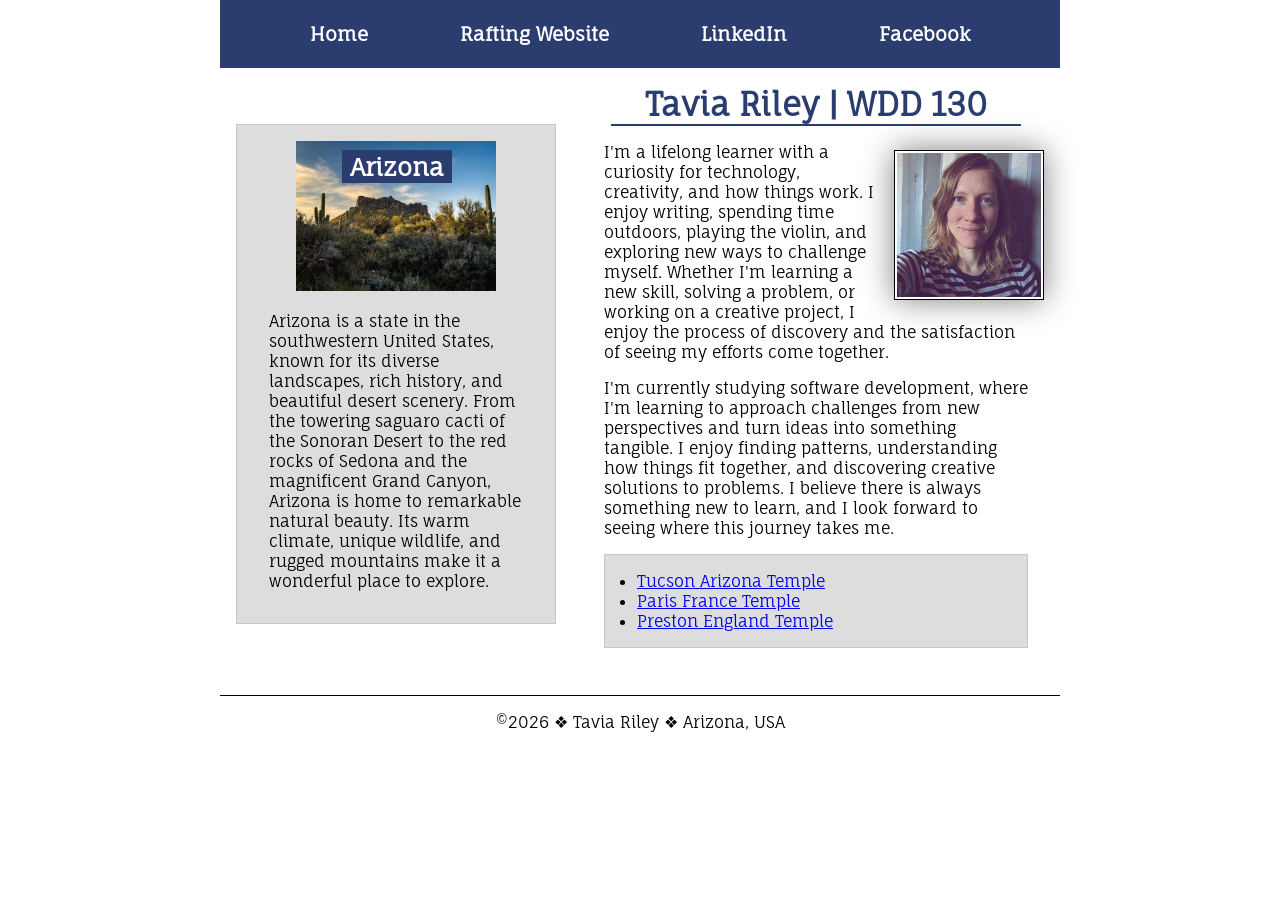
<file: index.html>
<!DOCTYPE html>
<!--11 November 2026-->
<html lang="en-US">

<head>
    <meta charset="UTF-8">
    <meta name="viewport" content="width=device-width, initial-scale=1.0">
    <title>Tavia Riley | WDD 130</title>
    <meta name="description" content="Tavia Riley's BYU-Idaho WDD 130 course homepage, featuring web development projects and assignments.">
    <meta name="author" content="Tavia Riley">

    <!-- Google Font -->
    <link rel="preconnect" href="https://fonts.googleapis.com">
    <link rel="preconnect" href="https://fonts.gstatic.com" crossorigin>
    <link href="https://fonts.googleapis.com/css2?family=Fauna+One&display=swap" rel="stylesheet">

    <!-- My CSS -->
    <link rel="stylesheet" href="styles/styles.css">
</head>

<body>
    <header>
        <nav>
            <a href="#">Home</a>
            <a href="wwr">Rafting Website</a>
            <a href="https://linkedin.com">LinkedIn</a>
            <a href="https://facebook.com">Facebook</a>
        </nav>
    </header>
    <div class="grid">
        <main>
            <h1>Tavia Riley | WDD 130</h1>
            <img src="images/profile.jpg" alt="Tavia Riley" width="150">
            <p>I'm a lifelong learner with a curiosity for technology, creativity, and how things work. I enjoy writing, spending time outdoors, playing the violin, and exploring new ways to challenge myself. Whether I'm learning a new skill, solving a problem, or working on a creative project, I enjoy the process of discovery and the satisfaction of seeing my efforts come together.</p>
            <p>I'm currently studying software development, where I'm learning to approach challenges from new perspectives and turn ideas into something tangible. I enjoy finding patterns, understanding how things fit together, and discovering creative solutions to problems. I believe there is always something new to learn, and I look forward to seeing where this journey takes me.</p>
            <ul class="box indent">
                <li><a href="https://churchofjesuschristtemples.org/tucson-arizona-temple/" target="_blank" rel="noopener">Tucson Arizona Temple</a></li>
                <li><a href="https://churchofjesuschristtemples.org/paris-france-temple/" target="_blank" rel="noopener">Paris France Temple</a></li>
                <li><a href="https://churchofjesuschristtemples.org/preston-england-temple/" target="_blank" rel="noopener">Preston England Temple</a></li>
            </ul>
        </main>
        <aside class="box">
            <h2>Arizona</h2>
            <img src="week02/images/arizona.jpg" alt="Saguaro cacti growing in the Arizona desert with mountains in the background">
            <p>Arizona is a state in the southwestern United States, known for its diverse landscapes, rich history, and beautiful desert scenery. From the towering saguaro cacti of the Sonoran Desert to the red rocks of Sedona and the magnificent Grand Canyon, Arizona is home to remarkable natural beauty. Its warm climate, unique wildlife, and rugged mountains make it a wonderful place to explore.</p>
        </aside>
    </div>
    <footer>
        <p>©2026 &#10070; Tavia Riley &#10070; Arizona, USA</p>
    </footer>
</body>

</html>
</file>
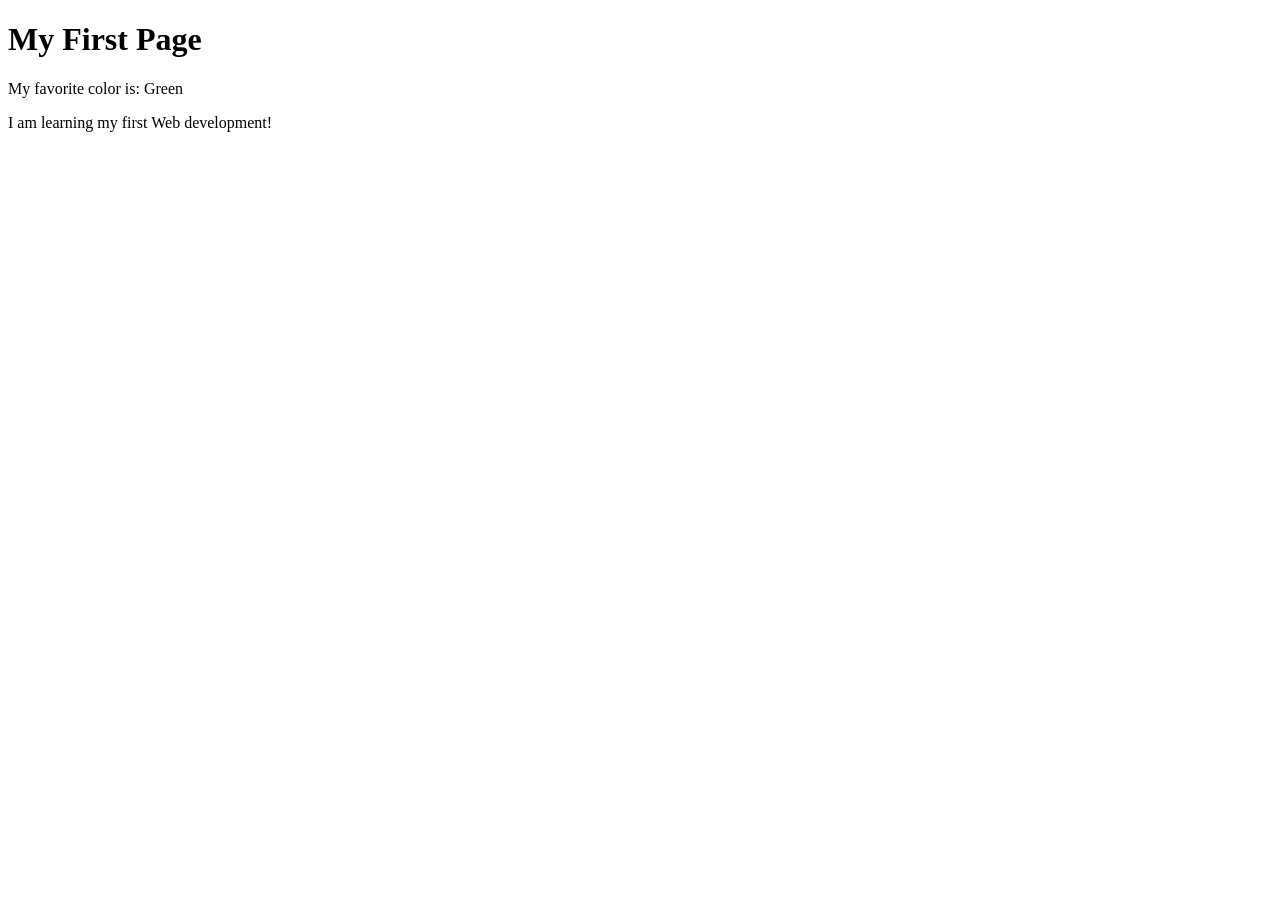
<file: week01/first-page.html>
<!DOCTYPE html>
<html lang="en">

<head>
    <meta charset="UTF-8">
    <meta name="viewport" content="width=device-width, initial-scale=1.0">
    <title>My First Page</title>
</head>


<body>
    <h1>My First Page</h1>
    <p>My favorite color is: Green</p>
    <p>I am learning my first Web development!</p>
</body>

</html>
</file>
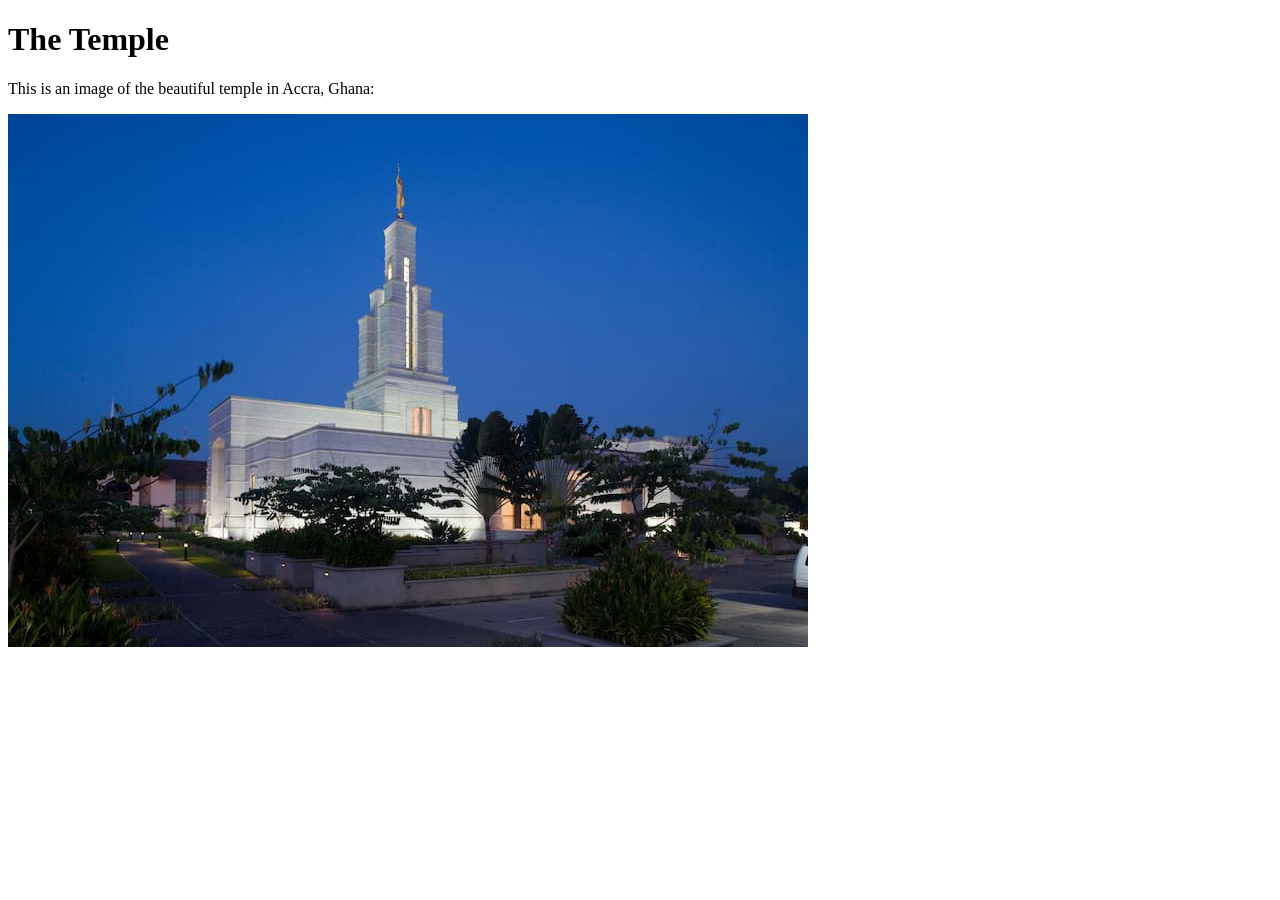
<file: week01/images-solution.html>
<!DOCTYPE html>
<html lang="en">

<head>
    <meta charset="UTF-8">
    <meta name="viewport" content="width=device-width, initial-scale=1.0">
    <title>Temple Image</title>
</head>

<body>
    <h1>The Temple</h1>
    <p>This is an image of the beautiful temple in Accra, Ghana:</p>
    <img src="images/temple-small.jpg" alt="The Accra Ghana Temple">

</body>

</html>
</file>
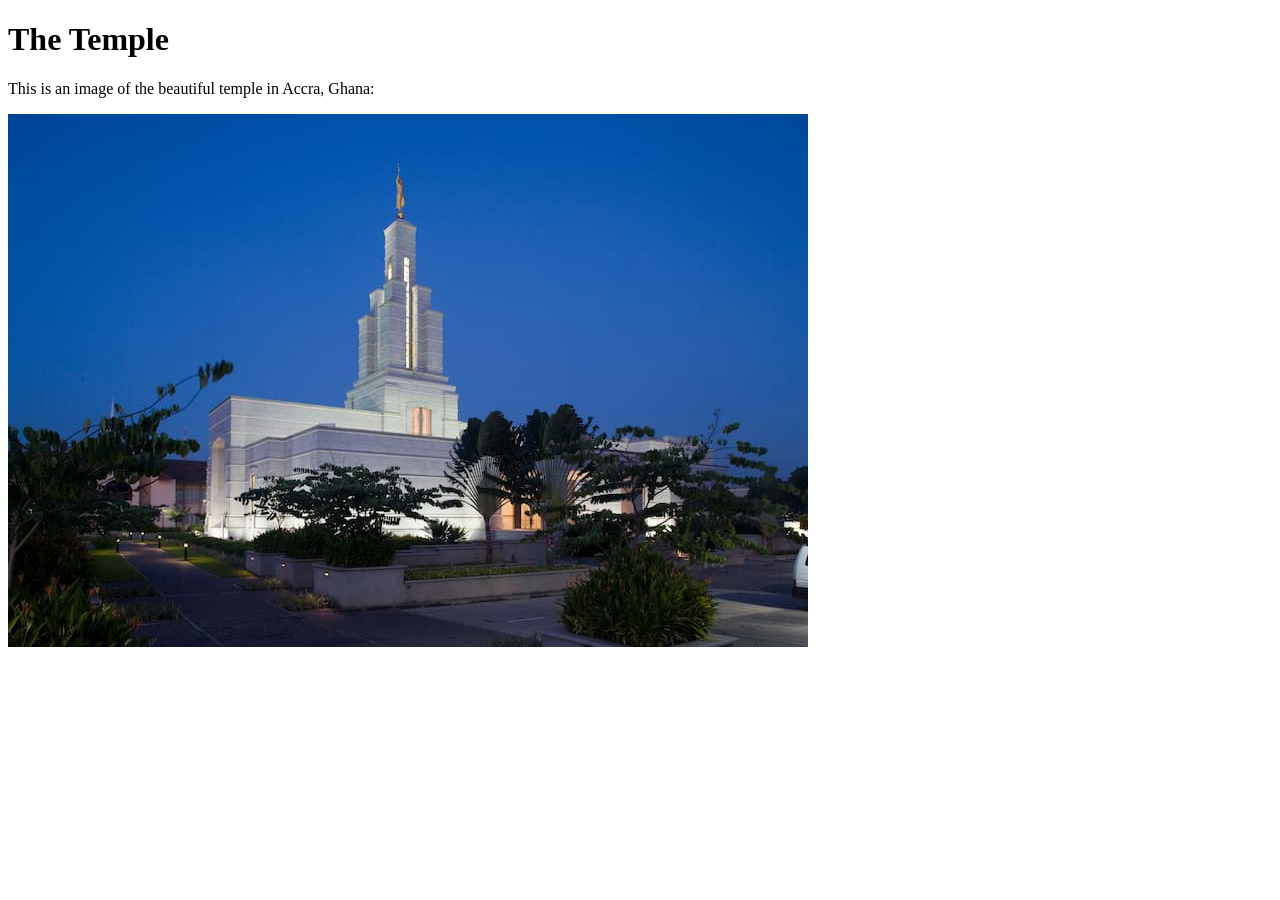
<file: week01/images.html>
<!DOCTYPE html>
<html lang="en">

<head>
    <meta charset="UTF-8">
    <meta name="viewport" content="width=device-width, initial-scale=1.0">
    <title>Temple Image</title>
</head>

<body>
    <h1>The Temple</h1>
    <p>This is an image of the beautiful temple in Accra, Ghana:</p>
    <img src="images/temple-small.jpg" alt="The Accra Ghana Temple" width="800" height="533">

</body>

</html>
</file>
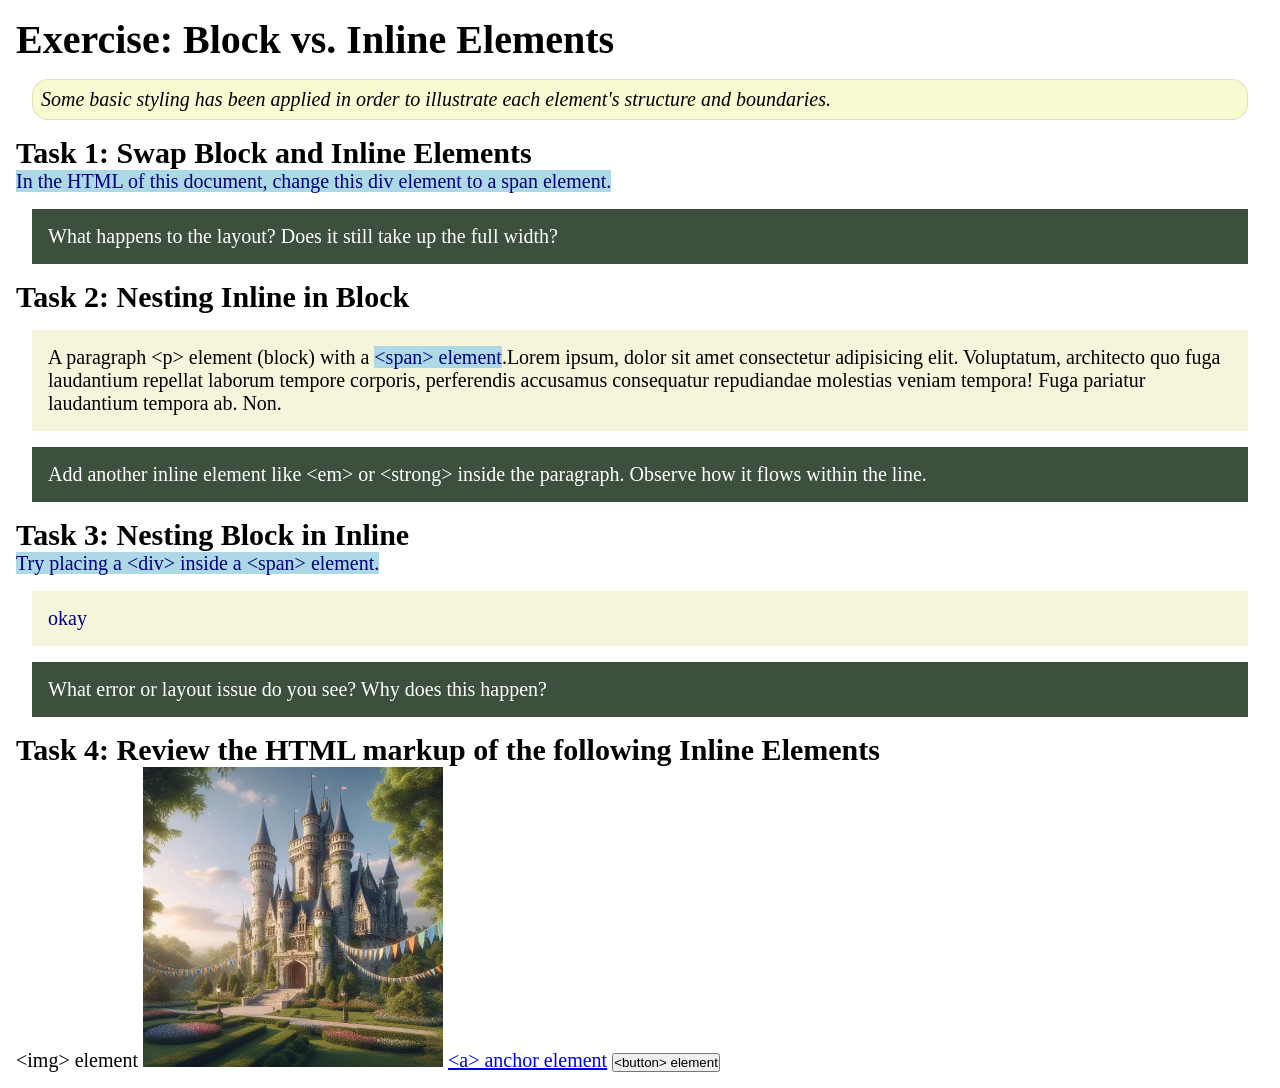
<file: week02/block-vs-inline.html>
<!DOCTYPE html>
<html lang="en">

<head>
    <meta charset="UTF-8">
    <meta name="viewport" content="width=device-width, initial-scale=1.0">
    <title>Exercise: Block vs. Inline Elements</title>
    <link rel="stylesheet" href="styles/block-vs-inline.css">
</head>

<body>
    <main>
        <h1>Exercise: Block vs. Inline Elements</h1>
        <p class="note">Some basic styling has been applied in order to illustrate each element's structure and boundaries.</p>

        <h2>Task 1: Swap Block and Inline Elements</h2>
        <span>In the HTML of this document, change this div element to a span element.</span>

        <p class="question">What happens to the layout? Does it still take up the full width?</p>

        <h2>Task 2: Nesting Inline in Block</h2>
        <p>A paragraph &lt;p&gt; element (block) with a <span>&lt;span&gt; element</span>.<e>Lorem ipsum, dolor sit amet consectetur adipisicing elit. Voluptatum, architecto quo fuga laudantium repellat laborum tempore corporis, perferendis accusamus consequatur repudiandae molestias veniam tempora! Fuga pariatur laudantium tempora ab. Non.</e>
        </p>
        <p class="question">Add another inline element like &lt;em&gt; or &lt;strong&gt; inside the paragraph. Observe how it flows within the line.</p>

        <h2>Task 3: Nesting Block in Inline</h2>
        <span>Try placing a &lt;div&gt; inside a &lt;span&gt; element. <div> okay</div></span>
        <p class="question">What error or layout issue do you see? Why does this happen?</p>

        <h2>Task 4: Review the HTML markup of the following Inline Elements</h2>
        &lt;img&gt; element
        <img src="images/castle.webp" alt="placeholder image (images are inline)" width="300" height="300">
        <a href="https://churchofjesuschrist.org">&lt;a&gt; anchor element</a>
        <button type="button">&lt;button&gt; element</button>
    </main>
</body>

</html>
</file>
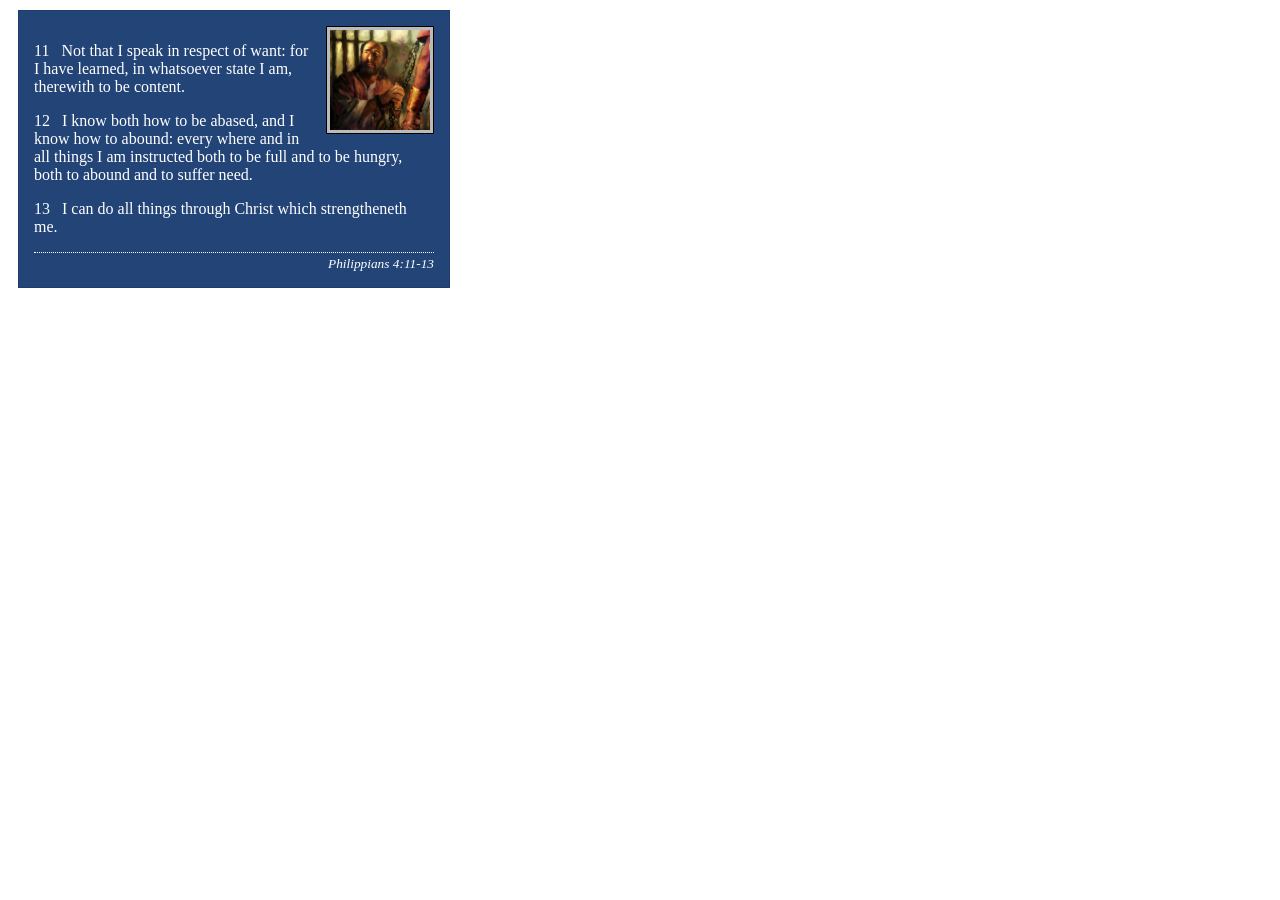
<file: week02/box-model-solution.html>
<!DOCTYPE html>
<html lang="en">

<head>
    <meta charset="UTF-8">
    <meta name="viewport" content="width=device-width, initial-scale=1.0">
    <title>Box Model Activity</title>
    <link rel="stylesheet" href="styles/box-model-solution.css">
</head>

<body>
    <main>
        <div class="callout">
            <img src="images/apostle-paul-imprisoned.webp" alt="Paul the Apostle - Imprisoned in Rome" width="200" height="200">
            <blockquote>
                <p>11 &nbsp; Not that I speak in respect of want: for I have learned, in whatsoever state I am, therewith to be content.</p>
                <p>12 &nbsp; I know both how to be abased, and I know how to abound: every where and in all things I am instructed both to be full and to be hungry, both to abound and to suffer need.</p>
                <p>13 &nbsp; I can do all things through Christ which strengtheneth me.</p>
            </blockquote>
            <cite>Philippians 4:11-13</cite>
        </div>
    </main>
</body>

</html>
</file>
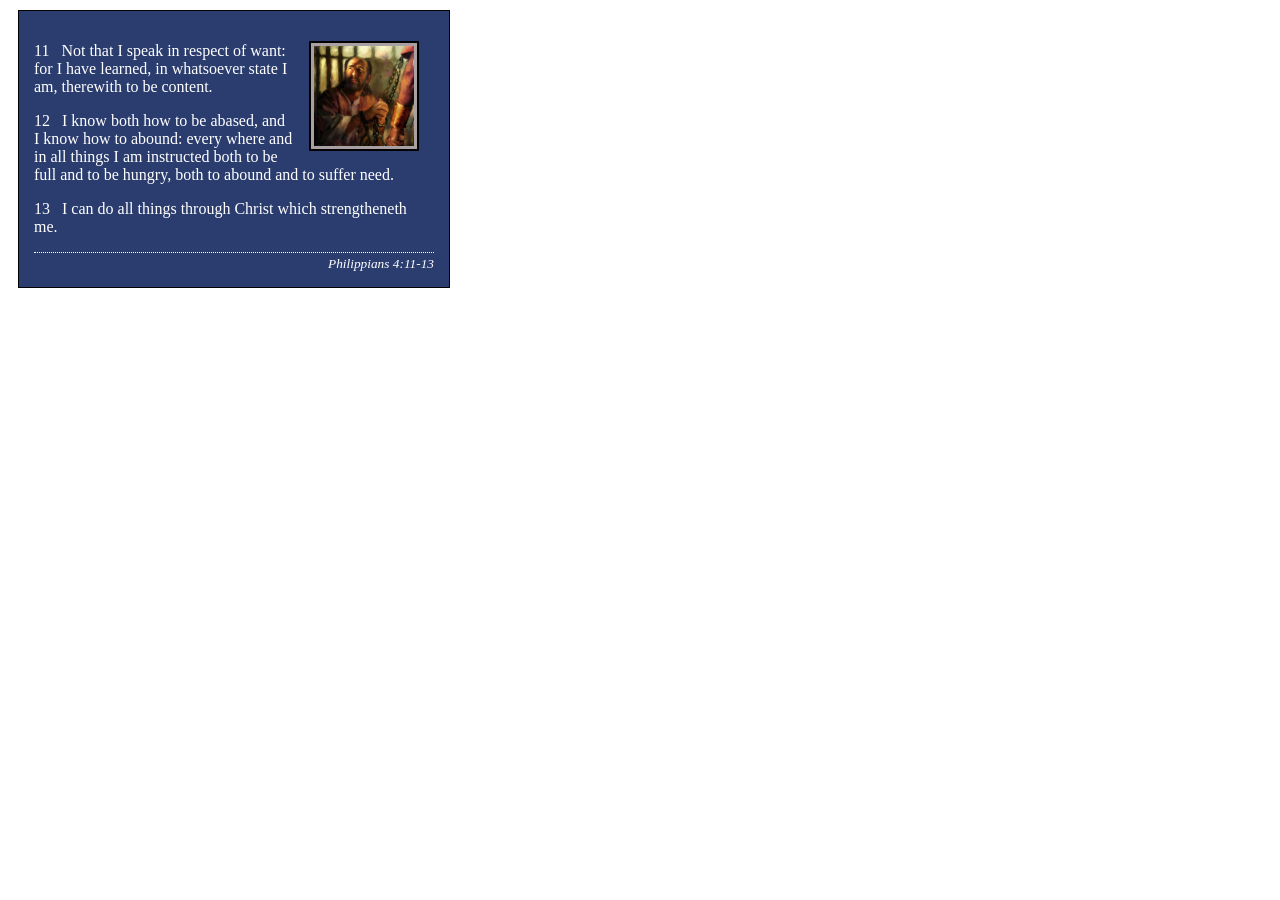
<file: week02/box-model.html>
<!DOCTYPE html>
<html lang="en">

<head>
    <meta charset="UTF-8">
    <meta name="viewport" content="width=device-width, initial-scale=1.0">
    <title>Box Model Activity</title>
    <link rel="stylesheet" href="styles/box-model.css">
</head>

<body>
    <main>
        <div class="callout">
            <img src="images/apostle-paul-imprisoned.webp" alt="Paul the Apostle - Imprisoned in Rome" width="200" height="200">
            <blockquote>
                <p>11 &nbsp; Not that I speak in respect of want: for I have learned, in whatsoever state I am, therewith to be content.</p>
                <p>12 &nbsp; I know both how to be abased, and I know how to abound: every where and in all things I am instructed both to be full and to be hungry, both to abound and to suffer need.</p>
                <p>13 &nbsp; I can do all things through Christ which strengtheneth me.</p>
            </blockquote>
            <cite>Philippians 4:11-13</cite>
        </div>
    </main>
</body>

</html>
</file>
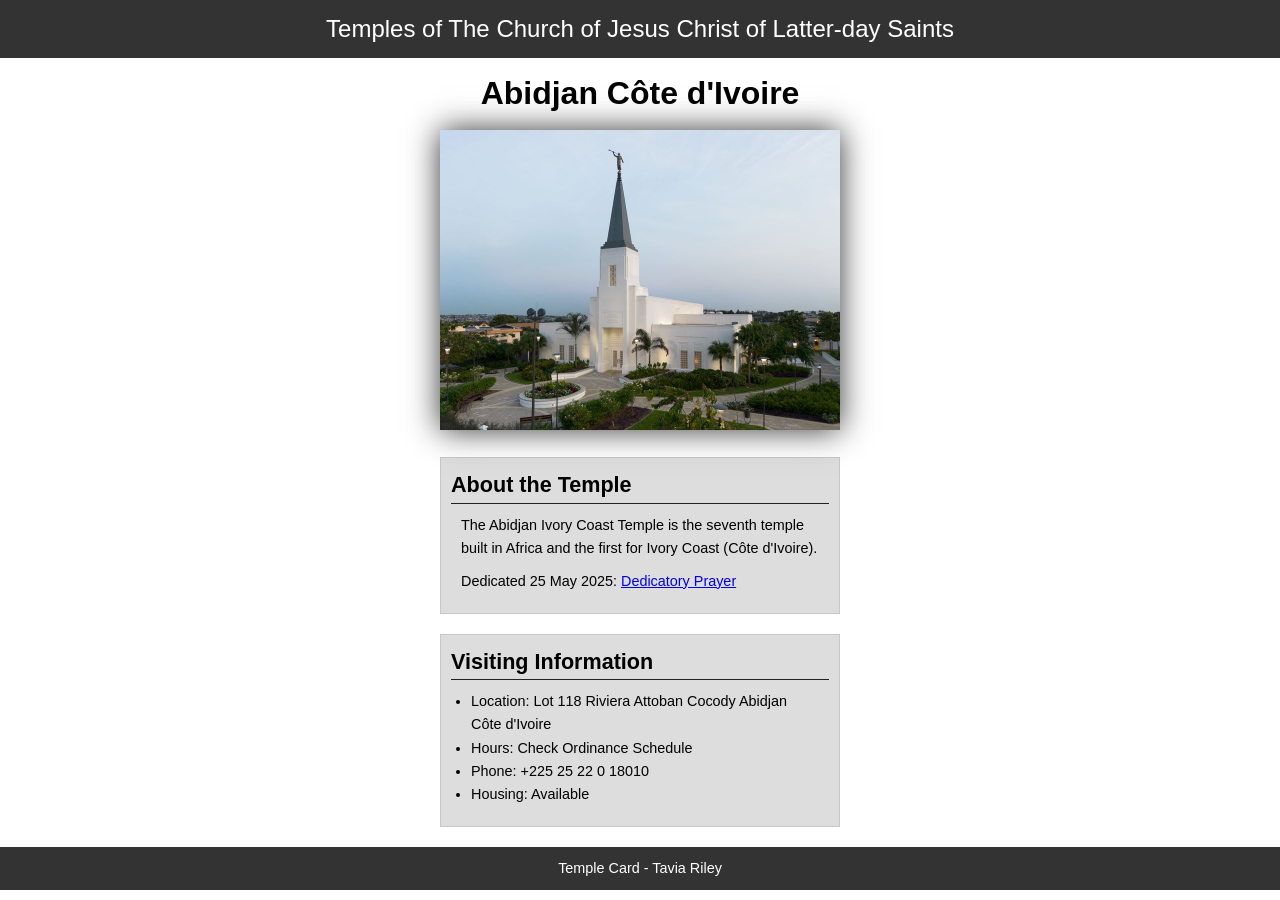
<file: week02/temple.html>
<!DOCTYPE html>
<html lang="en">

<head>
    <meta charset="UTF-8">
    <meta name="viewport" content="width=device-width, initial-scale=1.0">
    <title>Temple Card - Abidjan Côte d'Ivoire</title>
    <link rel="stylesheet" href="styles/temple.css">
</head>

<body>
    <header>
        <p>Temples of The Church of Jesus Christ of Latter-day Saints</p>
    </header>
    <main>
        <h1>Abidjan Côte d'Ivoire</h1>
        <picture>
            <img src="images/abidjan-ivory-coast.jpeg" alt="Abidjan Côte d'Ivoire Temple">
        </picture>
        <section>
            <h2>About the Temple</h2>
            <p>The Abidjan Ivory Coast Temple is the seventh temple built in Africa and the first for Ivory Coast (Côte d'Ivoire).</p>
            <p>Dedicated 25 May 2025: <a href="https://www.churchofjesuschrist.org/temples/dedicatory-prayer/abidjan-ivory-coast-temple/2025-05-25?lang=eng" target="_blank" rel="noopener noreferrer">Dedicatory Prayer</a></p>
        </section>
        <section>
            <h2>Visiting Information</h2>
            <ul>
                <li>Location: Lot 118 Riviera Attoban Cocody Abidjan Côte d'Ivoire</li>
                <li>Hours: Check Ordinance Schedule</li>
                <li>Phone: +225 25 22 0 18010</li>
                <li>Housing: Available</li>
            </ul>
        </section>
    </main>
    <footer>
        <p>Temple Card - Tavia Riley</p>
    </footer>
</body>

</html>
</file>
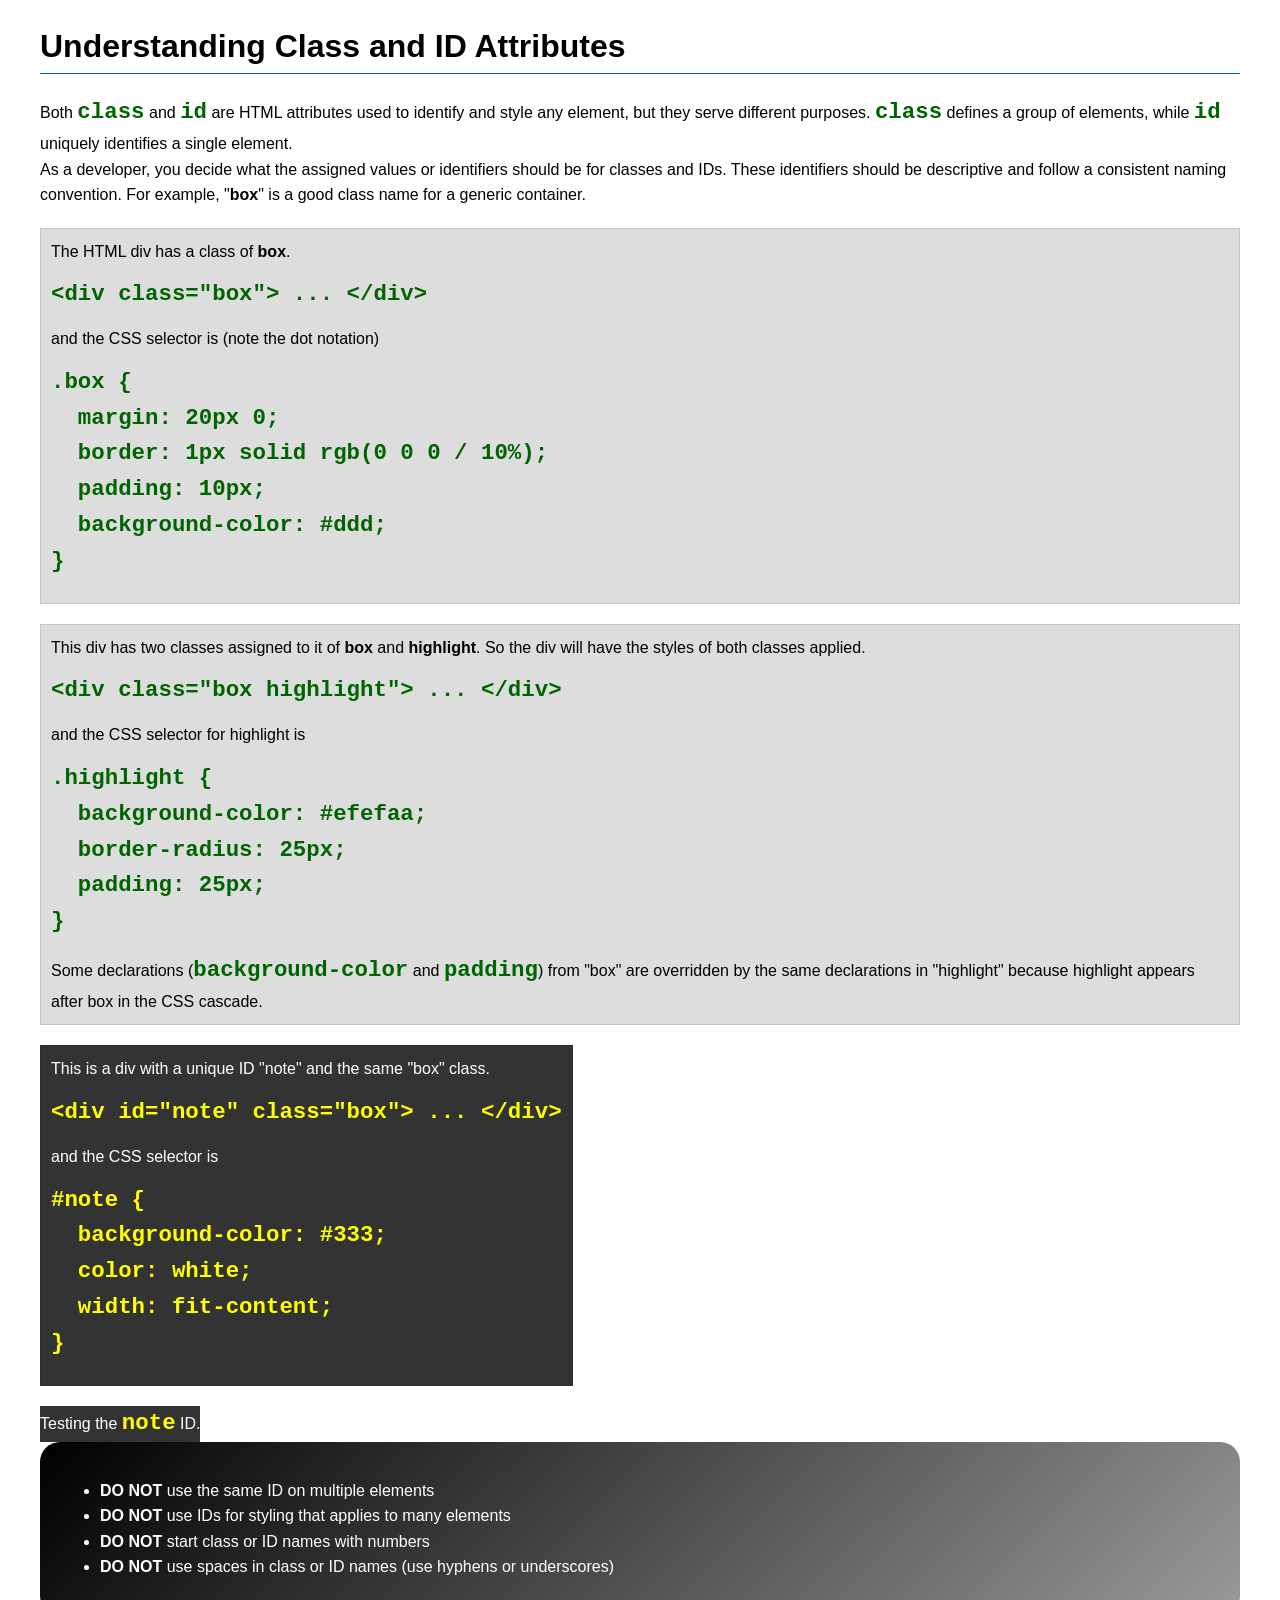
<file: week03/class-and-id.html>
<!DOCTYPE html>
<html lang="en">

<head>
    <meta charset="UTF-8">
    <meta name="viewport" content="width=device-width, initial-scale=1.0">
    <title>Class vs ID Attributes</title>
    <link rel="stylesheet" href="styles/class-and-id.css">
</head>

<body>
    <h1>Understanding Class and ID Attributes</h1>
    <p>Both <code>class</code> and <code>id</code> are HTML attributes used to identify and style any element, but they serve different purposes. <code>class</code> defines a group of elements, while <code>id</code> uniquely identifies a single element.</p>
    <p>As a developer, you decide what the assigned values or identifiers should be for classes and IDs. These identifiers should be descriptive and follow a consistent naming convention. For example, "<strong>box</strong>" is a good class name for a generic container.</p>
    <div class="box">
        <p>The HTML div has a class of <strong>box</strong>.</p>
        <pre><code class="html">&lt;div class="box"&gt; ... &lt;/div&gt;</code></pre>
        and the CSS selector is (note the dot notation)
        <pre><code class="css">.box {
  margin: 20px 0;
  border: 1px solid rgb(0 0 0 / 10%);
  padding: 10px;
  background-color: #ddd; 
}</code></pre>
    </div>

    <div class="box highlight">
        <p>This div has two classes assigned to it of <strong>box</strong> and <strong>highlight</strong>. So the div will have the styles of both classes applied.</p>
        <pre><code class="html">&lt;div class="box highlight"&gt; ... &lt;/div&gt;</code></pre>
        and the CSS selector for highlight is
        <pre><code class="css">.highlight {
  background-color: #efefaa;
  border-radius: 25px;
  padding: 25px;
}</code></pre>
        <p>Some declarations (<code>background-color</code> and <code>padding</code>) from "box" are overridden by the same declarations in "highlight" because highlight appears after box in the CSS cascade.</p>
    </div>

    <div id="note" class="box">
        <p>This is a div with a unique ID "note" and the same "box" class.</p>
        <pre><code class="html">&lt;div id="note" class="box"&gt; ... &lt;/div&gt;</code></pre>
        and the CSS selector is
        <pre><code class="css">#note {
  background-color: #333;
  color: white;
  width: fit-content;
}</code></pre>
    </div>

    <div id="note">
        <p>Testing the <code>note</code> ID.</p>
    </div>


    <section id="best-practice">
        <ul>
            <li><strong>DO NOT</strong> use the same ID on multiple elements</li>
            <li><strong>DO NOT</strong> use IDs for styling that applies to many elements</li>
            <li><strong>DO NOT</strong> start class or ID names with numbers</li>
            <li><strong>DO NOT</strong> use spaces in class or ID names (use hyphens or underscores)</li>
        </ul>
    </section>

</body>

</html>
</file>
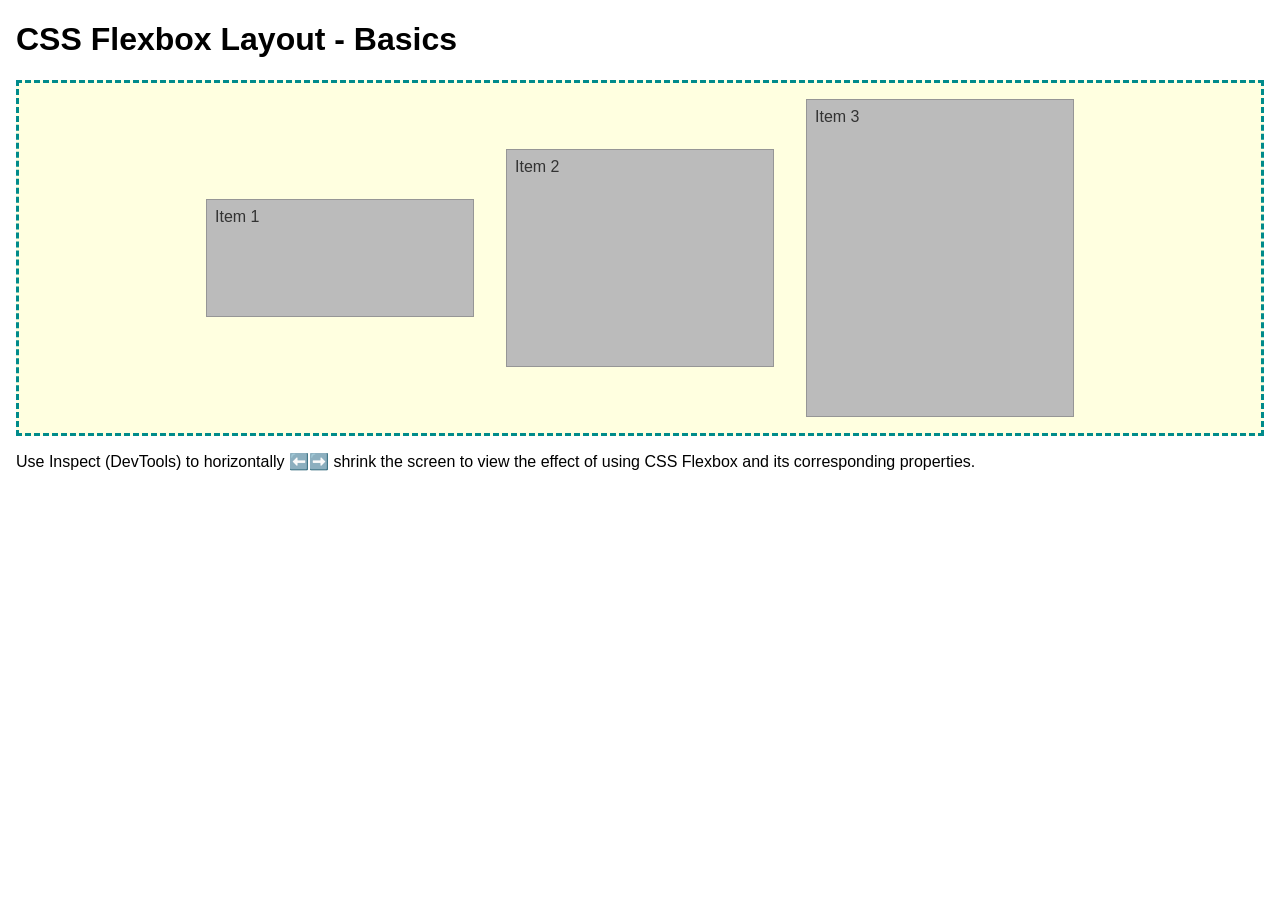
<file: week04/flexbox-layout.html>
<!DOCTYPE html>
<html lang="en">

<head>
    <meta charset="UTF-8">
    <meta name="viewport" content="width=device-width, initial-scale=1.0">
    <title>CSS Flexbox Layout - Basics</title>
    <link rel="stylesheet" href="styles/flexbox.css">
</head>

<body>
    <main>
        <h1>CSS Flexbox Layout - Basics</h1>
        <div class="flex-container">
            <div class="flex-item item1">Item 1</div>
            <div class="flex-item item2">Item 2</div>
            <div class="flex-item item3">Item 3</div>
        </div>
        <p>Use Inspect (DevTools) to horizontally ⬅️➡️ shrink the screen to view the effect of using CSS Flexbox and its corresponding properties.</p>
    </main>
</body>

</html>
</file>
<file: styles/styles.css>
:root {
    --primary-color: #2B3D6F;
    --primary-font: "Fauna One", serif;
    --primary-font-size: 16px;
}

* {
    margin: 0;
    padding: 0;
    box-sizing: border-box;
}

body {
    font-size: var(--primary-font-size);
    font-family: var(--primary-font);
}

nav {
    background-color: var(--primary-color);
    padding: 10px;
    display: flex;
    justify-content: space-evenly;
    align-items: center;
}

nav a {
    display: block;
    padding: 0.75rem;
    text-decoration: none;
    font-size: 1.2rem;
    font-weight: 700;
    color: white;
}

h1 {
    color: var(--primary-color);
    text-align: center;
    border-bottom: 2px solid var(--primary-color);
    width: 90%;
    margin: 0 auto 1rem;
}

main img {
    width: 150px;
    height: auto;
    border: 1px solid black;
    padding: 2px;
    box-shadow: 0 0 30px gray;
    float: right;
    margin: 0.5rem 0 1rem 1rem;
}

aside {
    width: 20rem;
    text-align: center;
    position: relative;
    grid-column: 1/2;
    grid-row: 1/2;
}

aside p {
    text-align: left;
}

aside img {
    width: 200px;
    height: auto;
}

aside h2 {
    position: absolute;
    top: 25px;
    left: 105px;
    color: white;
    background-color: var(--primary-color);
    padding: 0.10rem 0.5rem;
    ;
}

p {
    padding: 0;
    margin: 1rem;
}

footer {
    margin-top: 15px;
    border-top: 1px solid #000;
    text-align: center;
}

header,
.grid,
footer {
    max-width: 840px;
    margin: 0 auto;
}

footer {
    margin-top: 15px;
}

/* Class Selectors */
.box {
    margin: 1rem;
    border: 1px solid rgb(0 0 0 / 10%);
    padding: 1rem;
    background-color: #ddd;
    color: #000;
}

.indent {
    padding-left: 2rem;
}

.grid {
    display: grid;
    align-items: center;
}

main {
    grid-column: 2/3;
    margin: 1rem;
}
</file>
<file: week02/styles/block-vs-inline.css>
* {
    margin: 0;
    padding: 0;
}

body {
    font-size: 20px;
    margin: 1rem;
}

p,
div {
    background-color: beige;
    margin: 1rem;
    padding: 1rem;
}

span {
    color: navy;
    background-color: lightblue;
}

code {
    margin: 0;
    padding: 0;
    color: green;
    font-size: 1.2rem;
}

.note {
    font-style: italic;
    background-color: lightgoldenrodyellow;
    border-radius: 1rem;
    border: 1px solid rgb(0 0 0 / 10%);
    margin: 1rem;
    padding: .5rem;
}

.question {
    background-color: #3d503d;
    color: #fff;
}
</file>
<file: week02/styles/box-model-solution.css>
.callout {
    max-width: 400px;
    margin: 10px;
    border: 1px solid rgb(0 0 0 / 10%);
    padding: 15px;
    background-color: #247;
    color: #fff;
}

.callout img {
    float: right;
    margin: 0 0 10px 15px;
    border: 1px solid #000;
    padding: 3px;
    background-color: #bbb;
    width: 100px;
    height: auto;
}

blockquote {
    margin: 0;
}

cite {
    display: block;
    border-top: 1px dotted #fff;
    padding-top: 3px;
    text-align: right;
    font-size: smaller;
}
</file>
<file: week02/styles/box-model.css>
.callout {
    max-width: 400px;
    margin: 10px;
    border: 1px solid black;
    padding: 15px;
    background-color: #2b3d6f;
    color: white;
}

.callout img {
    float: right;
    margin: 15px;
    border: 2px solid black;
    padding: 3px;
    background-color: rgb(169, 161, 161);
    width: 100px;
    height: auto;
}

blockquote {
    margin: 0;
}

cite {
    display: block;
    border-top: 1px dotted white;
    padding-top: 3px;
    text-align: right;
    font-size: smaller;
}
</file>
<file: week02/styles/temple.css>
* {
    margin: 0;
    padding: 0;
    box-sizing: 0;
}

body {
    font-family: Arial, sans-serif;
    line-height: 1.6;
}

header,
footer {
    background-color: #333;
    color: #fff;
    padding: 10px;
    text-align: center;
    font-size: 1.5rem;
}

main {
    width: 400px;
    margin: 0 auto;
}

h1 {
    margin: 10px;
    text-align: center;
}

h2 {
    border-bottom: 1px solid #222;
}

img {
    width: 100%;
    height: auto;
    box-shadow: 0 0 30px #333;
}

section {
    margin: 20px 0;
    border: 1px solid rgb(0 0 0 / 10%);
    padding: 10px;
    background-color: #ddd;
    font-size: .90rem;
}

section p {
    margin: 10px;
}

ul {
    margin: 10px 20px;
}

footer {
    font-size: .90rem;
}
</file>
<file: week03/styles/class-and-id.css>
body {
    font-family: Arial, sans-serif;
    line-height: 1.6;
    margin: 0;
    padding: 0 40px;
}

h1 {
    border-bottom: 1px solid rgb(0 110 182);
    padding-bottom: 0;
}

p {
    margin: 0;
}

code {
    color: darkgreen;
    font-weight: 700;
    font-size: 1.4rem;
}

/* Class examples - can be reused */
.box {
    margin: 20px 0;
    border: 1px solid rgb(0 0 0 / 10%);
    padding: 10px;
    background-color: #ddd;
    /* this is shorthand for #dddddd */
}

/* .highlight {
    background-color: #efefaa;
    border-radius: 25px;
    padding: 25px;
} */

/* ID examples - should be unique */

#note {
    background-color: #333;
    color: white;
    width: fit-content;
}

#note code {
    color: yellow;
}

#best-practice {
    background: linear-gradient(135deg, #000 0%, #999 100%);
    color: white;
    border-radius: 20px;
    padding: 20px;
}
</file>
<file: week04/styles/flexbox.css>
body {
    font-family: Helvetica, Arial, sans-serif;
    margin: 1rem;
}

.flex-container {
    border: 3px dashed darkcyan;
    background-color: lightyellow;
    display: flex;
    flex-wrap: ;
    flex-direction: row;
    justify-content: center;
    align-items: center;
    gap: ;
}

.flex-item {
    width: 250px;
    margin: 1rem;
    border: 1px solid rgb(0 0 0 / 20%);
    padding: 0.5rem;
    background-color: #bbb;
    color: #333;
}

.item1 {
    min-height: 100px;
}

.item2 {
    min-height: 200px;
}

.item3 {
    min-height: 300px;
}
</file>
